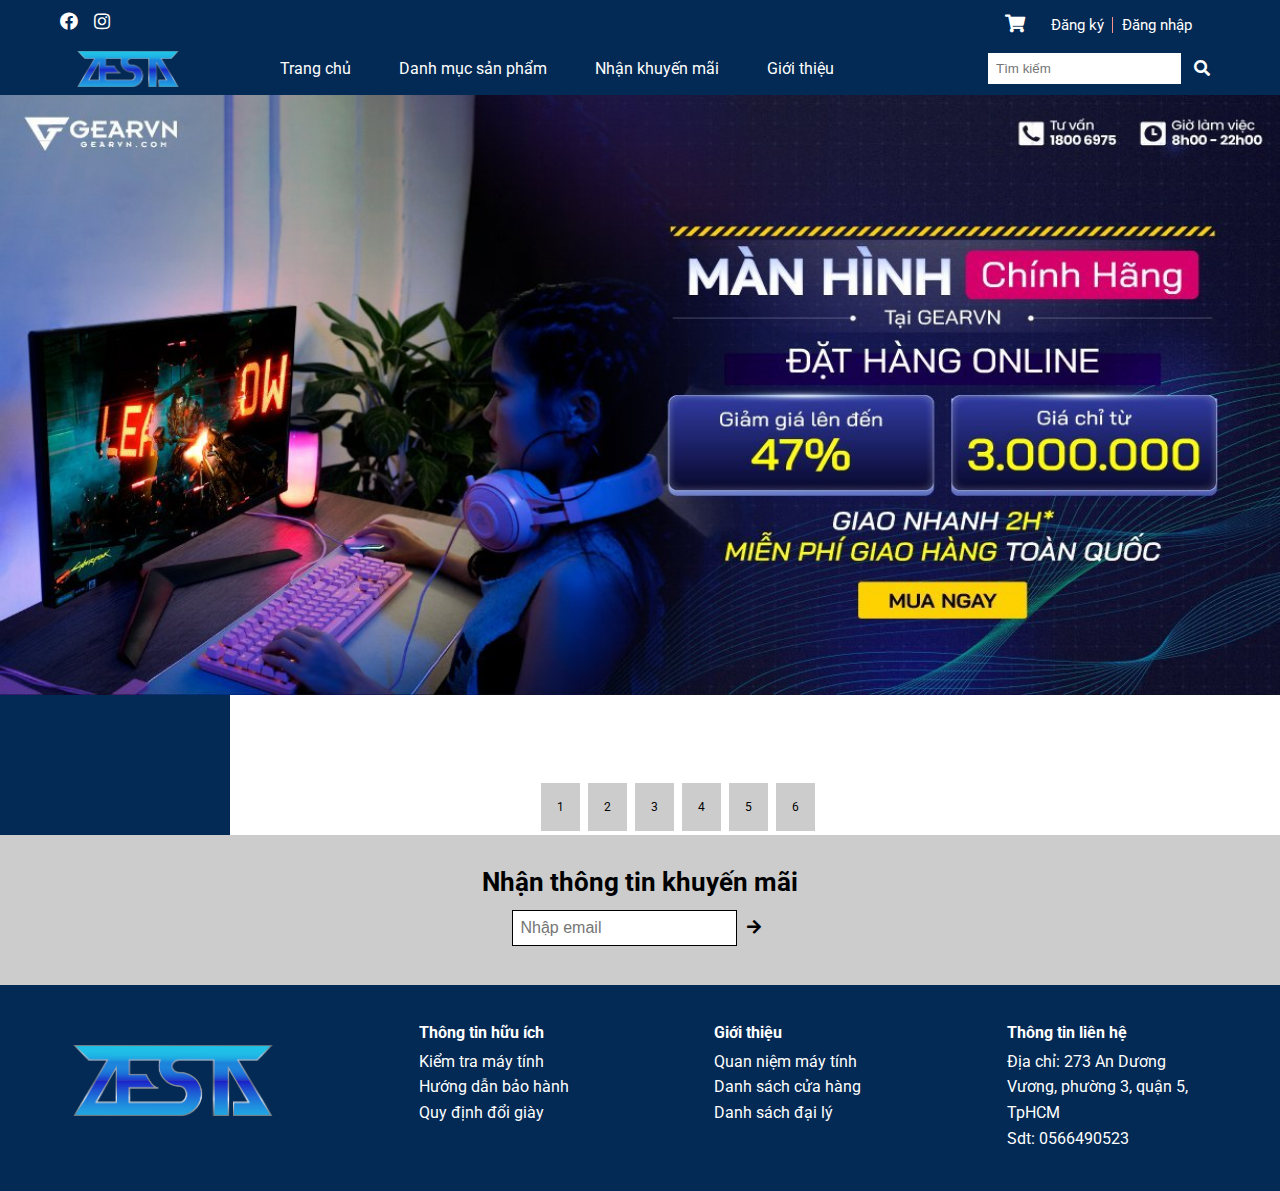
<file: index.html>
<!DOCTYPE html>
<html lang="en">
<head>
    <meta charset="UTF-8">
    <meta http-equiv="X-UA-Compatible" content="IE=edge">
    <meta name="viewport" content="width=device-width, initial-scale=1.0">
    <link rel="stylesheet" href="https://cdnjs.cloudflare.com/ajax/libs/font-awesome/6.0.0-beta2/css/all.min.css" integrity="sha512-YWzhKL2whUzgiheMoBFwW8CKV4qpHQAEuvilg9FAn5VJUDwKZZxkJNuGM4XkWuk94WCrrwslk8yWNGmY1EduTA==" crossorigin="anonymous" referrerpolicy="no-referrer" />
    <link rel="stylesheet" href="./assets/css/base.css">
    <link rel="stylesheet" href="./assets/css/main.css">
    <link rel="stylesheet" href="./assets/fonts/fontawesome-free-5.15.4-web/css/all.min.css">
    <link rel="stylesheet" href="./assets/css/responsive.css">
    <link href="https://fonts.googleapis.com/css2?family=Roboto:wght@300;400;500;700&display=swap&subset=vietnamese" rel="stylesheet">
    <title>Zesta Shop</title>
</head>
<body onload="renderList();">
    <div id="main">
        <header id="header">
            <div class="gird">
                <nav class="header__navbar">
                    <ul class="header__navbar-list">
                        <li class="header__navbar-item">
                            <a href="" class="header_navbar-icon-link"><i class="header__navbar-icon fab fa-facebook"></i></a>
                            <a href="" class="header_navbar-icon-link"><i class="header__navbar-icon fab fa-instagram"></i></a>        
                        </li>
                    </ul>
                    <ul class="header__navbar-list header__navbar-list-right ">
                        <li class="header__navbar-item">
                            <a href="#" class="header_navbar-item-link" onclick="showGioHang();"><i class="header__navbar-icon fas fa-shopping-cart"></i></a>
                        </li>
                        <li id="resign" class="header__navbar-item header__navbar-item--strong header__navbar-item--separate" onclick="openFormDK();">Đăng ký</li>
                        <li id="login" class="header__navbar-item header__navbar-item--strong" onclick="openFormDN();">Đăng nhập</li>
                        <li id="tentk" class="header__navbar-item header__navbar-item--strong"></li>
                        <li id="logout" class="header__navbar-item header__navbar-item--strong" onclick="logout();"></li>
                    </ul>
                </nav>
            </div>
           <div class="header-topmenu-container">
                <div class="header-logo-img">
                    <img src="./assets/img/logo/Zesta.png" alt="" class="header-logo"  >
                </div>
                <div class="header__topmenu">
                    <ul class="header__topmenu-list">
                        <li class="header__topmenu-item" ><a href="">Trang chủ</a></li>
                        <li class="header__topmenu-item" ><a  href="#content" >Danh mục sản phẩm</a></li>
                        <li class="header__topmenu-item" >
                            <a href="#discout">Nhận khuyến mãi </a></i>
                        </li>
                        <li class="header__topmenu-item"><a href="#footer">Giới thiệu</a></li>
                    </ul>
                    <div class="header-menu-icon">
                        <i class="fas fa-bars menu-icon" onclick="showHeader();"></i>
                    </div>
                </div>
                <div class="header__seach">
                    <input type="text" class="header__seach-input" placeholder="Tìm kiếm ">
                    <div class="header__seach-btn">
                        <i class="header__seach-btn-icon fas fa-search"></i>
                    </div>
                </div>
           </div>
        </header>

        <div id="slide-show">
            <div class="slideshow-container">

                <div class="mySlides fade">
                    <img src="./assets/img/slider/slideshow_6.jpg" >
                </div>
    
                <div class="mySlides fade">
                    
                    <img src="./assets/img/slider/slideshow_14.jpg" >
                </div>
    
                <div class="mySlides fade">
                    
                    <img src="./assets/img/slider/slider11.jpg" >
                </div>
    
            </div>
        </div>

        <div id="content">
            <div id="left-menu">
                <!-- <h3>Danh mục sản phẩm</h3>
                <ul>
                    <li><a href="#">Dell</a></li>
                    <li><a href="#">HP</a></li>
                    <li><a href="#">Acer</a></li>
                    <li><a href="#">Apple</a></li>
                </ul> -->

            </div>  
                <div class="content-container">
                    <div id="divproduct">
                            
                    </div>
                    <div id="pages">
                        
                    </div>
                    
                </div>
            
        </div>
        <div id="discout">
            <div class="discount-container">
                <h3 class="discount-header">Nhận thông tin khuyến mãi</h3>
                <div class="discount-content-body">
                    <input type="email" placeholder="Nhập email" id="discountMail">
                    <i class="fas fa-arrow-right" onclick="confirmDiscount();"></i>
                </div>
            </div>
        </div>
        <footer id="footer">
            <div class="footer-list">
                <div class="ft-item first">
                    <img src="./assets/img/logo/Zesta.png" alt="" class="footer-logo" >
                </div>
                <span class="line" style=" justify-content: center;margin: 20px 0;"> _________________________________________________________</span>
                <div class="ft-item">
                    <h4 class="ft-heading">Thông tin hữu ích</h4>
                    <div class="item-body">
                        <p class="ft-about">Kiểm tra máy tính</p>
                        <p class="ft-about">Hướng dẫn bảo hành</p>
                        <p class="ft-about">Quy định đổi giày</p>
                    </div>
                </div>
                <span class="line" style=" justify-content: center; margin: 20px 0;"> _________________________________________________________</span>
                <div class="ft-item">
                    <h4 class="ft-heading">Giới thiệu</h4>
                    <div class="item-body">
                        <p class="ft-about">Quan niệm máy tính</p>
                        <p class="ft-about">Danh sách cửa hàng</p>
                        <p class="ft-about">Danh sách đại lý</p>

                    </div>
                </div>
                <span class="line" style=" justify-content: center; margin: 20px 0;"> _________________________________________________________</span>
                <div class="ft-item last">
                    <h4 class="ft-heading">Thông tin liên hệ</h4>
                    <div class="item-body">
                        <p class="ft-about">
                            Địa chỉ: 273 An Dương Vương, phường 3, quận 5, TpHCM</p>
                        <p class="ft-about">Sdt: 0566490523 </p>
                    </div>
                </div>
            </div>
        </footer>

    </div>


    <!-- Modal -->
    <div class="modal modalDK">
        <div class="modal__overlay">

        </div>
        <div class="modal__body">
            <div class="inner">
                
                    <div class="container">
                        <div class="container-header">
                            <h3 class="container__heading">Đăng ký</h3>                       
                        </div>
                        <div class="close close-dk" onclick="closeForm();"><i class="close-icon fas fa-window-close"></i></div>
                        
                        
                        <div class="container-form">
                            <div class="container-form-group">
                                <input type="text" class="container-form-input" id="name" placeholder="Nhập họ tên">
                                    <div class="container-input-error errorDK4">
                                        <p class="error">
                                            Vui lòng nhập họ tên
                                        </p>
                                    </div>
                            </div>
                            <div class="container-form-group"> 
                                <input type="text" class="container-form-input" id="user" placeholder="Nhập tài khoản">
                                <div class="container-input-error errorDK">
                                    <p class="error">
                                        Vui lòng nhập tài khoản
                                    </p>
                                </div>
                            </div>
                            
                            <div class="container-form-group">
                                <input type="password" class="container-form-input" id="pass" placeholder="Nhập mật khẩu">
                                <div class="container-input-error errorDK1">
                                    <p class="error">
                                        Vui lòng nhập mật khẩu từ 6 ký tự
                                    </p>
                                </div>
                                
                            </div>
                            <div class="container-form-group">
                                <input type="password" class="container-form-input" id="repass" placeholder="Nhập lại mật khẩu">
                                <div class="container-input-error errorDK2">
                                    <p class="error">
                                        Vui lòng nhập lại mật khẩu trùng với mật khẩu
                                    </p>
                                </div>
                            </div>
                            <div class="container-form-group">
                                <input type="text" class="container-form-input input-phone" placeholder="Nhập số điện thoại">
                                <div class="container-input-error errorDK3">
                                    <p class="error">
                                        Vui lòng nhập số điện thoại
                                    </p>
                                </div>
                            </div>
                        </div>
                        <div class="container-control">
                            
                            <button class="btn btn-primary" onclick="createNewUser();">Đăng ký</button>
                        </div>
                    </div>
               
            </div>
        </div>
    </div>
    <div class="modal modalDN">
        <div class="modal__overlay">

        </div>
        <div class="modal__body">
            <div class="inner">
                <div class="container">
                    <div class="container-header">
                        <h3 class="container__heading">Đăng Nhập</h3>  
                    </div>
                    <div class="close close-dn" onclick="closeFormDN();"><i class="close-icon fas fa-window-close"></i></div>

                    <div class="container-form">
                        <div class="container-form-group">
                            <input type="text" class="container-form-input" id="user2" placeholder="Nhập tài khoản">
                            <div class="container-input-error errorDN1">
                                <p class="error">
                                    Vui lòng nhập tài khoản
                                </p>
                            </div>
                        </div>
                        <div class="container-form-group">
                            <input type="password" class="container-form-input" id="pass2" placeholder="Nhập mật khẩu">
                            <div class="container-input-error errorDN2">
                                <p class="error">
                                    Vui lòng nhập mật khẩu
                                </p>
                            </div>
                        </div>
                    </div>
                    <div class="container-control">
                        <button class="btn btn-primary" onclick="login();">Đăng Nhập</button>
                    </div>
                </div>
            </div>
        </div>
        
    </div>
        <div class="modal gio-hang-modal">
        <div class="modal__overlay gh-overlay">

        </div>
        
        <div class="giohang-container">
            <div class="modal__body">
                <h3 >Danh sách sản phẩm</h3>
                <div class="gh-close" onclick="closeGioHang();"><i class="fas fa-window-close"></i></div>
                <!-- <div class="item-header">
                    <div class="gh-img gi">Ảnh</div>
                    <p class="gh-name gn">Sản phẩm</p>
                    <p class="gh-price gp">Đơn giá</p>
                    <p class="amuont am">Số lượng</p>
                    <p class="gh-sumPrice gs">Tổng tiền</p>
                    <p class="act at">Xóa</p>
                </div> -->
                <div id="gio-hang">
    
                </div>
                <div id="thanhtien">
                    
                </div>
                <div class="confirm-item">
                    <button class="btn-confirm" onclick="confirmDonHang();">Xác nhận đơn hàng</button>
                </div>
            </div>
        </div>
    </div>

    <div id="toast"></div>




    <script src="./assets/js/main.js"></script>
</body>
</html>
</file>
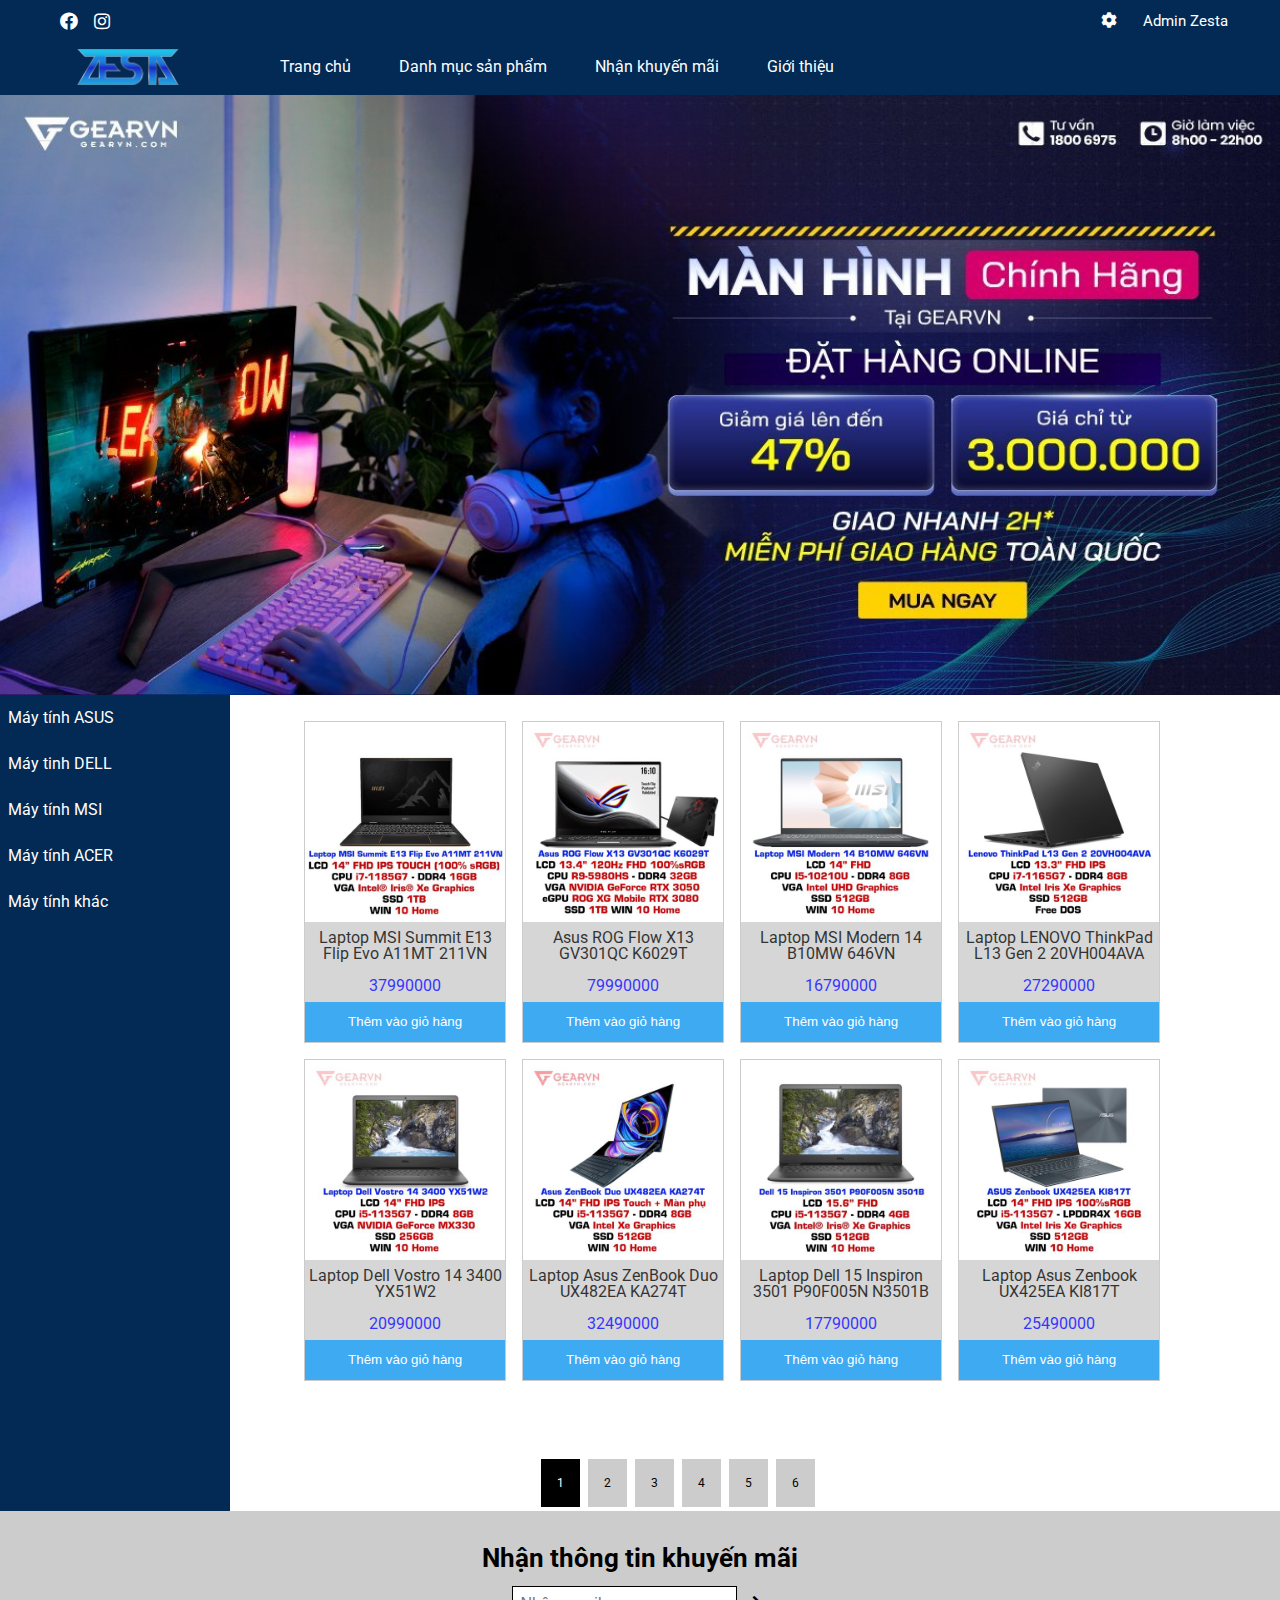
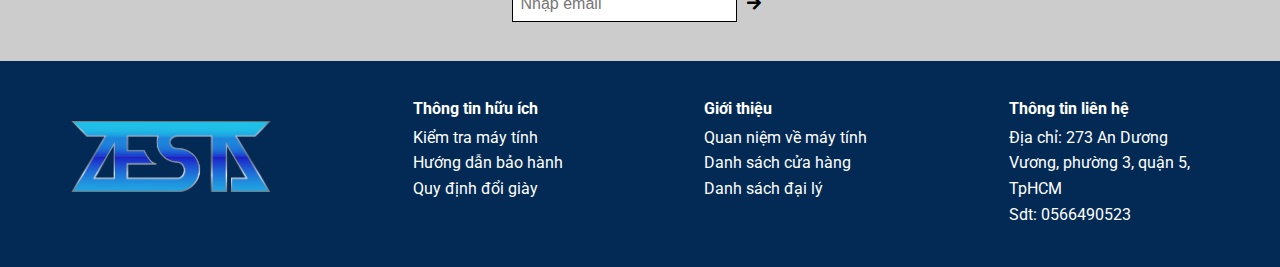
<file: admin/admin.html>
<!DOCTYPE html>
<html lang="en">
<head>
    <meta charset="UTF-8">
    <meta http-equiv="X-UA-Compatible" content="IE=edge">
    <meta name="viewport" content="width=device-width, initial-scale=1.0">
    <link rel="stylesheet" href="https://cdnjs.cloudflare.com/ajax/libs/font-awesome/6.0.0-beta2/css/all.min.css" integrity="sha512-YWzhKL2whUzgiheMoBFwW8CKV4qpHQAEuvilg9FAn5VJUDwKZZxkJNuGM4XkWuk94WCrrwslk8yWNGmY1EduTA==" crossorigin="anonymous" referrerpolicy="no-referrer" />
    <link rel="stylesheet" href="../assets/css/base.css">
    <link rel="stylesheet" href="../assets/css/main.css">
    <link rel="stylesheet" href="../assets/fonts/fontawesome-free-5.15.4-web/css/all.min.css">
    <link rel="stylesheet" href="../assets/css/responsive.css">
    <link href="https://fonts.googleapis.com/css2?family=Roboto:wght@300;400;500;700&display=swap&subset=vietnamese" rel="stylesheet">
    <title>Admin Zesta</title>
</head>
<body onload="renderList();">
    <div id="main">
        <header id="header">
            <div class="gird">
                <nav class="header__navbar">
                    <ul class="header__navbar-list">
                        
                        <li class="header__navbar-item">
                            
                            <a href="" class="header_navbar-icon-link"><i class="header__navbar-icon fab fa-facebook"></i></a>
                            <a href="" class="header_navbar-icon-link" ><i class="header__navbar-icon fab fa-instagram"></i></a>        
                        </li>
                    </ul>
                    <ul class="header__navbar-list">
                        <li class="header__navbar-item">
                            <a href="./adminEdit.html" class="header_navbar-item-link" ><i class="fas fa-cog"></i></a>
                        </li>
                        <li id="resign" class="header__navbar-item header__navbar-item--strong " >Admin Zesta</li>
                       
                    </ul>
                </nav>
            </div>
            <div class="header-topmenu-container">
                <div class="header-logo-img">
                    <img src="../assets/img/logo/Zesta.png" alt="" class="header-logo"  >
                </div>
                <div class="header__topmenu">
                    <ul class="header__topmenu-list">
                        <li class="header__topmenu-item" ><a href="">Trang chủ</a></li>
                        <li class="header__topmenu-item" ><a  href="#content" >Danh mục sản phẩm</a></li>
                        <li class="header__topmenu-item" >
                            <a href="#discout">Nhận khuyến mãi </a></i>
                        </li>
                        <li class="header__topmenu-item"><a href="#footer">Giới thiệu</a></li>
                    </ul>
                    <div class="header-menu-icon">
                        <i class="fas fa-bars menu-icon" onclick="showHeader();"></i>
                    </div>
                </div>
           </div>
        </header>
        <div id="slide-show">
            <div class="slideshow-container">

                <div class="mySlides fade">
                    <img src="../assets/img/slider/slideshow_6.jpg" >
                </div>
    
                <div class="mySlides fade">
                    
                    <img src="../assets/img/slider/slideshow_14.jpg" >
                </div>
    
                <div class="mySlides fade">
                    
                    <img src="../assets/img/slider/slider11.jpg" >
                </div>
    
            </div>
        </div>
        <div id="content">
            <div id="left-menu">
                <!-- <h3>Danh mục sản phẩm</h3>
                <ul>
                    <li><a href="#">Dell</a></li>
                    <li><a href="#">HP</a></li>
                    <li><a href="#">Acer</a></li>
                    <li><a href="#">Apple</a></li>
                </ul> -->

            </div>
            <div class="content-container">
                <div id="divproduct">
                        
                </div>
                <div id="pages">
                    
                </div>
            </div>
        </div>
        <div id="discout">
            <div class="discount-container">
                <h3 class="discount-header">Nhận thông tin khuyến mãi</h3>
                <div class="discount-content-body">
                    <input type="email" placeholder="Nhập email" id="discountMail">
                    <i class="fas fa-arrow-right" onclick="confirmDiscount();"></i>
                </div>
            </div>
        </div>
        <footer id="footer">
            <div class="footer-list">
                <div class="ft-item first">
                    <!-- <h2 class="ft-heading ft-heading-logo">Zesta</h2> -->
                    <img src="../assets/img/logo/Zesta.png" alt="" class="footer-logo" >
                </div>
                <span class="line" style=" justify-content: center;margin: 20px 0;"> _________________________________________________________</span>

                <div class="ft-item">
                    <h4 class="ft-heading">Thông tin hữu ích</h4>
                    <div class="item-body">
                        <p class="ft-about">Kiểm tra máy tính</p>
                        <p class="ft-about">Hướng dẫn bảo hành</p>
                        <p class="ft-about">Quy định đổi giày</p>
                    </div>
                </div>
                <span class="line" style=" justify-content: center;margin: 20px 0;"> _________________________________________________________</span>

                <div class="ft-item">
                    <h4 class="ft-heading">Giới thiệu</h4>
                    <div class="item-body">
                        <p class="ft-about">Quan niệm về máy tính</p>
                        <p class="ft-about">Danh sách cửa hàng</p>
                        <p class="ft-about">Danh sách đại lý</p>

                    </div>
                </div>
                <span class="line" style=" justify-content: center;margin: 20px 0;"> _________________________________________________________</span>

                <div class="ft-item last">
                    <h4 class="ft-heading">Thông tin liên hệ</h4>
                    <div class="item-body">
                        <p class="ft-about">
                            Địa chỉ: 273 An Dương Vương, phường 3, quận 5, TpHCM</p>
                        <p class="ft-about">Sdt: 0566490523 </p>
                    </div>
                </div>
            </div>
        </footer>

    </div>


    <!-- Modal -->
    <div class="modal modalDK">
        <div class="modal__overlay">

        </div>
        <div class="modal__body">
            <div class="inner">
                
                    <div class="container">
                        <div class="container-header">
                            <h3 class="container__heading">Đăng ký</h3>
                            
                        </div>
                        <div class="container-form">
                            <div class="container-form-group">
                                <input type="text" class="container-form-input" id="user" placeholder="Nhập tài khoản">
                                <div class="container-input-error errorDK">
                                    <p class="error">
                                        Vui lòng nhập tài khoản
                                    </p>
                                </div>
                            </div>
                            
                            <div class="container-form-group">
                                <input type="password" class="container-form-input" id="pass" placeholder="Nhập mật khẩu">
                                <div class="container-input-error errorDK1">
                                    <p class="error">
                                        Vui lòng nhập mật khẩu từ 6 ký tự
                                    </p>
                                </div>
                                
                            </div>
                            <div class="container-form-group">
                                <input type="password" class="container-form-input" id="repass" placeholder="Nhập lại mật khẩu">
                                <div class="container-input-error errorDK2">
                                    <p class="error">
                                        Vui lòng nhập lại mật khẩu trùng với mật khẩu
                                    </p>
                                </div>
                            </div>
                            <div class="container-form-group">
                                <input type="text" class="container-form-input input-phone" placeholder="Nhập số điện thoại">
                                <div class="container-input-error errorDK3">
                                    <p class="error">
                                        Vui lòng nhập số điện thoại
                                    </p>
                                </div>
                            </div>
                        </div>
                        <div class="container-control">
                            <button class="btn btn-back" onclick="closeForm();">Trở lại</button>
                            <button class="btn btn-primary" onclick="createNewUser();">Đăng ký</button>
                        </div>
                    </div>
               
            </div>
        </div>
    </div>
    <div class="modal modalDN">
        <div class="modal__overlay">

        </div>
        <div class="modal__body">
            <div class="inner">
                <div class="container">
                    <div class="container-header">
                        <h3 class="container__heading">Đăng Nhập</h3>  
                    </div>
                    <div class="container-form">
                        <div class="container-form-group">
                            <input type="text" class="container-form-input" id="user2" placeholder="Nhập tài khoản">
                            <div class="container-input-error errorDN1">
                                <p class="error">
                                    Vui lòng nhập tài khoản
                                </p>
                            </div>
                        </div>
                        <div class="container-form-group">
                            <input type="password" class="container-form-input" id="pass2" placeholder="Nhập mật khẩu">
                            <div class="container-input-error errorDN2">
                                <p class="error">
                                    Vui lòng nhập mật khẩu
                                </p>
                            </div>
                        </div>
                    </div>
                    <div class="container-control">
                        <button class="btn btn-back" onclick="closeFormDN();">Trở lại</button>
                        <button class="btn btn-primary" onclick="login();">Đăng Nhập</button>
                    </div>
                </div>
            </div>
        </div>
        
    </div>
    <div class="modal gio-hang-modal">
        <div class="modal__overlay gh-overlay">

        </div>
        
        <div class="modal__body">
            <h3 >Danh sách sản phẩm</h3>
            <div class="gh-close" onclick="closeGioHang();"><i class="fas fa-window-close"></i></div>
            <div class="item-header">
                <div class="gh-img gi">Ảnh</div>
                <p class="gh-name gn">Sản phẩm</p>
                <p class="gh-price gp">Đơn giá</p>
                <p class="amuont am">Số lượng</p>
                <p class="gh-sumPrice gs">Tổng tiền</p>
                <p class="act at">Xóa</p>
            </div>
            <div id="gio-hang">

            </div>
            <div id="thanhtien">
                
            </div>
        </div>
    </div>
    <script src="../assets/js/admin.js"></script>
</body>
</html>
</file>
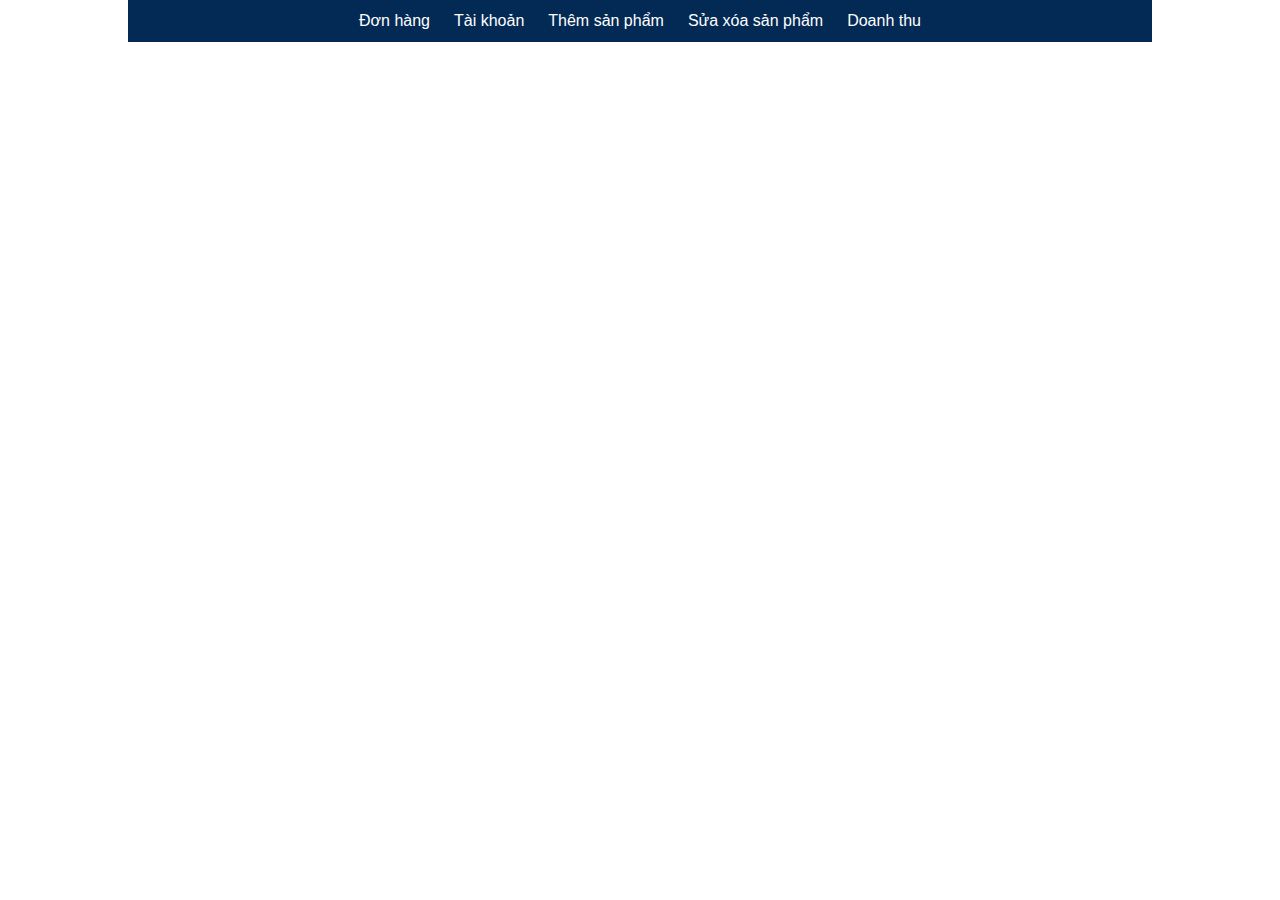
<file: admin/adminEdit.html>
<!DOCTYPE html>
<html lang="en">
<head>
    <meta charset="UTF-8">
    <meta http-equiv="X-UA-Compatible" content="IE=edge">
    <meta name="viewport" content="width=device-width, initial-scale=1.0">
    <link rel="stylesheet" href="../assets/css/adminEdit.css">
    <link rel="stylesheet" href="../assets/css/base.css">
    <!-- <link rel="stylesheet" href="../assets/css/main.css"> -->
    <link rel="stylesheet" href="../assets/fonts/fontawesome-free-5.15.4-web/css/all.min.css">
    <link rel="stylesheet" href="../assets/css/responsive.css">
    <title>Admin Edit</title>
</head>
<body>
    <div id="main">
        <header id="headerEdit">
            <nav id="nav">
                <li onclick="showAdminBill();"><a href="#">Đơn hàng</a></li>
                <li onclick="showUser();"><a href="#" >Tài khoản</a></li>
                <li onclick="showAdd();"><a href="#">Thêm sản phẩm</a></li>
                <li onclick="showAE();"><a href="#">Sửa xóa sản phẩm</a></li>
                <li onclick="showDT();"><a href="#">Doanh thu</a></li>
            </nav>
        </header>
        <div id="contentUser">
            <div class="left-content">
                <div class="header-left">
                    <h2 class="header-left-content">Danh sách tài khoản</h2>
                </div>
                <ul class="account-body">
                    <li class="stt">STT</li>
                    <li class="name">Họ tên</li>
                    <li class="tk">Tài Khoản</li>
                    <li class="mk">Mật Khẩu</li>
                    <li class="sdt">Số điện thoại</li>
                    <li class="del">Xóa</li>
                </ul>
                <div id="printUser"></div>
            </div>
            
            <div class="right-content">
                <div id="right-container">

                    <div class="header-left">
                        <h2 class="header-left-content">Thêm tài khoản</h2>
                    </div>
                    <div class="item-body">
                        <p class="text">Nhập họ tên</p>
                        <input class="addUser" id="name" type="text">
                        <div class="container-input-error errorDK3">
                            <p class="error">
                                Vui lòng nhập họ tên
                            </p>
                        </div>   
                    </div> 
                    <div class="item-body">
                        <p class="text">Nhập số điện thoai</p>
                        <input class="addUser" id="phone" type="text"> 
                        <div class="container-input-error errorDK2">
                            <p class="error">
                                Vui lòng nhập số điện thoại
                            </p>
                        </div>  
                    </div> 
                    <div class="item-body">
                        <p class="text">Nhập tài khoản</p>
                        <input class="addUser" id="user" type="text">   
                        <div class="container-input-error errorDK">
                            <p class="error">
                                Vui lòng nhập tài khoản
                            </p>
                        </div>
                    </div> 
                    <div class="item-body">
                        <p class="text">Nhập mật khảu</p>
                        <input class="addUser" id="pass" type="password">
                        <div class="container-input-error errorDK1">
                            <p class="error">
                                Vui lòng nhập mật khẩu
                            </p>
                        </div>
                    </div>
                    <button class="btn-footer" onclick="createNewUser();">Thêm</button>
                </div>
                
            </div>

        </div>
        <div id="contentBill">
            <div class="left-content left-content-bill">
                <div class="header-left">
                    <h2 class="header-left-content">Danh sách đơn hàng</h2>
                </div>
                <ul class="bill-body">
                <li class="bill-ct">Mã ĐH</li>
                    <li class="bill-day">Ngày</li>
                    <li class="bill-name">Tên</li>
                    <li class="bill-price">Giá</li>
                    <li class="bill-thongtin">Tình trạng</li>
                    <li class="bill-ct">Chi tiết</li>
                </ul>
                <div id="printBill">
                    
                </div>
            </div>   
            
        </div>

        <div id="contentDT">
            <div class="left-content left-content-bill left-content-billDT">
                <div class="header-left">
                    <h2 class="header-left-content">Đơn hàng đã thanh toán</h2>
                </div>
                <ul class="bill-body dt-body">
                    <li class="dh-ct">Mã đơn hàng</li>
                    <li class="dh-day">Ngày</li>
                    <li class="dh-name">Tên</li>
                    <li class="dh-price">Hóa đơn</li>
                    
                </ul>
                <div id="printDT">
                    
                </div>
                <div id="thanhtien" class="thanhtienDT">
                    
                </div>
            </div>   
            
        </div>
        
        <div id="contentProduct">
            <div class="left-content left-contentProduct">

                <div class="header-left">
                    <h2 class="header-left-content">Thêm sản phẩm</h2>
                </div>
                
                <div class="item-body">
                    <p class="text">Tên sản phẩm</p>
                    <input class="addUser" id="tensp" type="text"> 
                    <div class="container-input-error errorDK5">
                        <p class="error">
                            Vui lòng tên sản phẩm
                        </p>
                    </div>  
                </div> 
                <div class="item-body">
                    <p class="text">Nhập giá</p>
                    <input class="addUser" id="price" type="text">   
                    <div class="container-input-error errorDK6">
                        <p class="error">
                            Vui lòng nhập giá
                    </div>
                </div> 
                <div class="item-body">
                    <p class="text">Nhập đường đẫn ảnh</p>
                    <input type="file" id="myFile" name="filename">
                    <!-- <input class="addUser" id="img" type="text"> -->
                    <div class="container-input-error errorDK7">
                        <p class="error">
                            Vui lòng đường đẫn ảnh
                        </p>
                    </div>
                </div>
                <div class="item-body">
                    <p class="text">Nhập loai</p>
                    <input class="addUser" id="brand" type="text">
                    <div class="container-input-error errorDK8">
                        <p class="error">
                            Vui lòng loại sản phẩm
                        </p>
                    </div>
                </div>
                <div class="left-content-footer">
                    <div class="footer-click">
                        <button class="btn-footer" onclick="xemtruoc();">Xem trước</button>
                    </div>
                    <div class="footer-click">
                        <button class="btn-footer" onclick="addProduct();">Thêm</button>
                    </div>
                </div>
                
            </div>
            <div class="right-content">
                <div id="right-container">
                    <div class="header-right">
                        <h2 class="header-right-content">Xem trước</h2>
                    </div>
                    <div id="product-body">
                            
                    </div>   
                </div>   
            </div>
            
        </div>
        <div id="contentAE">
            <div class="left-content left-content-bill left-content-billDT">
                <div class="header-left">
                    <h3 class="header-left-content header-left-contentAE">Danh sách sản phẩm</h3>
                </div>
                <div class="gh-close" onclick="closeEdit();"><i class="fas fa-window-close"></i></div>
                
                
                <div id="printAE">
                    
                    
                    
                </div>
                <div id="pages"></div>
               
            </div>   
            
        </div>
        

    </div>    
    <div class="modal gio-hang-modal gio-hang-modal-edit">
        <div class="modal__overlay gh-overlay">

        </div>
        
        <div class="giohang-container">
            <div class="modal__body">
                <h3 >Danh sách sản phẩm</h3>
                <div class="gh-close" onclick="closeGioHangEdit();"><i class="fas fa-window-close"></i></div>
                <!-- <div class="item-header">
                    <div class="gh-img gi">Ảnh</div>
                    <p class="gh-name gn">Sản phẩm</p>
                    <p class="gh-price gp">Đơn giá</p>
                    <p class="amuont am">Số lượng</p>
                    <p class="gh-sumPrice gs">Tổng tiền</p>
                    <p class="act at">Xóa</p>
                </div> -->
                <div id="gio-hang">
    
                </div>
                <div id="thanhtien">
                    
                </div>
                <div class="confirm-item">
                    <!-- <button class="btn-confirm" onclick="confirmDonHangAdmin();">Xác nhận đơn hàng</button> -->
                </div>
            </div>
        </div>
    </div>

    <div id="toast"></div>

    <div class="modal modal-ae modal-ae-edit">
        <div class="modal__overlay ae-overlay">

        </div>
        
        <div class="ae-container">
            <div class="modal__body modal__body-ae">
                <h3 >Danh sách sản phẩm</h3>
                <div class="gh-close" onclick="closeGioHangEdit();"><i class="fas fa-window-close"></i></div>
                
                <div id="edit">
                    
                    
                    
                    
                </div>
                
                <div class="confirm-item btn-confirm-ae">
                    
                </div>
            </div>
        </div>
    </div>





    <script src="../assets/js/edit.js"></script>
</body>
</html>
</file>
<file: assets/css/base.css>
:root{
    --white-color: #fff;
    --black-color: #000;
    --text-color: #333;
}

*{
    box-sizing: inherit;
    margin: 0;
    padding: 0;
    border: 0;
}
html{
    font-size: 62.5%;
    line-height: 1.6rem;
    font-family: 'Roboto', sans-serif;
    scroll-behavior: smooth;
}
.gird {
    width: 1200px;
    max-width: 100%;
    margin: 0 auto;
}
.gird__full-width{
    width: 100%;

}
.gird__row{
    display: flex;
    flex-wrap: wrap;
}
@keyframes fadeIn{
    from{
        opacity: 0;
    }
    to{
        opacity: 1;
    }
}

/* Modal */
.modal{
    position: fixed;
    top: 0;
    right: 0;
    left: 0;
    bottom: 0;
    display: none;
    animation: fadeIn 1s ease;
}
.modal__overlay{
    position: absolute;
    width: 100%;
    height: 100%;
    background-color: rgba(0,0,0,.4);
}
.modal__body{
    position: relative;
    margin: auto;
    z-index: 1;
    background-color: var(--white-color);
    border-radius: 5px;
    min-width: 400px;
}
.modal-DN{
    display: none;
}
.gio-hang-modal{
    display: none;
}
#discout{
    display: flex;
    height: 150px;
    background-color: #ccc;
}
#footer{
    background-color: #032a55;
    padding: 40px 0;
    color: var(--white-color);
}
.line{
    display: none;
}
.header-menu-icon{
    position: absolute;
    top: 59px;
    display: none;
}
.menu-icon{
    color: var(--white-color);
    padding: 10px 12px;
}
.header-menu-icon:hover .menu-icon{
    background-color: rgb(13, 149, 240);
}
/* Search */
.header__seach{
    height: 40px;
    width: 15%;
    margin-top: 4px;
    position: absolute;
    display: flex;
    align-items: center;
    right: 100px;
}
.header__seach-btn .header__seach-btn-icon{
    color: var(--white-color);
    padding: 8px;
}
.header__seach-input{
    margin-right: 5px;
    padding: 8px;

}
.header__seach-btn:hover i{
    background-color: rgb(13, 149, 240);
}
</file>
<file: assets/css/main.css>
/* #main{
    position: absolute;
} */


#header{
    height: 95px;
    /* background-image: linear-gradient(0,#fe6433,#f53e2d); */
    /* background-color: #007bff; */
    background-color: #032a55;
    /* position: fixed; */
}
.header__navbar{
    display: flex;
    justify-content: space-between;
}
.header__navbar-list{
    list-style: none;
    margin: 4px;
}
.header__navbar-item,.header_navbar-item-link{
    display: inline-block;
    font-size: 1.5rem;
    text-decoration: none;
    color: var(--white-color);
    font-weight: 300;
}
.header__navbar-item,.header_navbar-item-link{
    display: inline-block;
    text-decoration: none;
    color: var(--white-color);
    text-decoration: none;
    font-weight: 300;
}
.header__navbar-item{
    margin: 0 8px;
    position: relative;
    min-height: 26px;
}
.header__navbar-item--strong{
    font-weight: 400;
}
.header__navbar-item--separate::after{
    content: "";
    position: absolute;
    display: block;
    height: 16px;
    border-left: 1px solid #fb9086;
    right: -9px;
    top: 50%;
    transform: translateY(-50%);
}   
.header__navbar-item:hover,.header_navbar-item-link:hover,.header__navbar-icon:hover{
    cursor: pointer;
    color: rgba(255, 255, 255, 0.8);
}
.header__navbar-icon{
    font-size: 1.8rem;
    color: var(--white-color);
}
.header__navbar-item,.header_navbar-item-link,.header__navbar-icon-link{
    display: inline-flex;
    align-items: center;
    text-decoration: none;
}
.header__navbar--no-pointer{
    cursor: text;
    color: var(--white-color);
}

/* Header menu*/
.header-topmenu-container{
    display: flex;
    /* justify-content: space-between; */
}

.header__topmenu{
    height: 50px;   
    text-align: center;
    background-color: black;
    font-size: 1.6rem;
    display: flex;
    background-color: #032a55;
}

.header__topmenu-list{
    display: flex;
    margin: auto;
}
.header__topmenu-list .header__topmenu-item{
    list-style-type: none;
    display: /*inline-block*/ flex;
    /* padding-left: 10px; */
    position: relative;
}
.header__topmenu-more{
    text-decoration: none;
    list-style-type: none;
}
.header__topmenu-item a{
    text-decoration: none;
    color: white;
    display: block;
    line-height: 50px;
    padding: 0 24px;
}
.header__topmenu-list .header__topmenu-more{
    position: absolute;
    background-color: aqua;
    box-shadow: 0 0 10px rgba(0, 0, 0, 0.3);
}
.header__topmenu-item-more {
    padding: 0 20px;
}
.header__topmenu-list>.header__topmenu-item:hover a{
    background-color: rgb(13, 149, 240);
    color: var(--white-color);
}
.header__topmenu-item:hover .header__topmenu-more{
    display: block;
}
.header__topmenu-more{
    display: none;
}
.header__topmenu-item-more{
    padding: 0 0;
}
.header__topmenu-more .header__topmenu-item-more:hover a{
    background-color: rgb(13, 149, 240);
}
.header__card{
    background-color: white;
    box-shadow: 0 0 10px rgba(182, 126, 126, 0.3);
    height: 40px;
}
.header__card marquee{
    font-family: Courier;
    font-size: 30px;
} 
.header-logo-img {
    width: 20%;
    display: flex;
    z-index: 2;
    background-color: #032a55;
}
.header-logo{
    width: 40%;
    margin: auto;
}
/* @media (max-width: 600px) {
    .header__topmenu{
        height: auto;
        background-color: black;
    }
    .header__topmenu-list {
      -webkit-flex-direction: column;
      flex-direction: column ;
    }
} */



/* Content */
.container{
    padding: 0 32px;
}
.container-form-group{
    min-width: 200px;
}
.container-header{
    display: flex;
    margin: 32px 0;
}
.container__heading{
    
    margin: auto;
    font-size: 2rem;
    font-weight: 500;
    color: var(--text-color);
}
.container__switch--btn{
    font-size: 1.6rem;
    color: var(--text-color);
}
.container-form-group{
    margin: 12px 0;
    width: 100%;
    
}
.container-input-error{
    padding: 2px;
    background-color: red;
    display: none;
    color: var(--white-color);
    width: 70%;
    margin: 2px 4px;
}
.container-form-input{
    padding: 8px;
    border: 1px solid;
    min-width: 336px;  
}
.container-control{
    margin-top: 24px;
    margin-bottom: 32px;
    display: flex;
    justify-content: space-around;
}
.btn{
    cursor: pointer;
    padding: 16px 32px;
    font-weight: 500;
    background-color: #ccc;
}
.btn-primary{
    background-color: rgb(13, 149, 240);
}
.btn:hover{
    opacity: 0.8;
}
.content-list-body{
    display: flex;
}
#content{
    display: flex;
    clear: both;

}
.content-container{
    width: 70%;
    display: flex;
    flex-direction: column;
}

#divproduct{
    margin: start;
    justify-content: center;

}
#product-items{
    width: 100%;
    justify-content: center;
    display: flex;
    list-style-type: none;
    flex-wrap: wrap;
    margin: auto;
    padding: 2% 6%;
} 
.product-body {
    margin: auto;
    display: flex;
    width: 200px;
    flex-direction: column;
    margin: 8px;
    border: 0.5px solid #ccc;
}
.product-img{
    width: 100%;
    margin: auto;
    display: inline-block;
    height: 200px;
}
.product-decr{
    display: flex;
    flex-direction: column;
    background-color: #ccc;
    opacity: 0.8;
}
.product-name{
    margin: auto;
    font-size: 1.6rem;
    margin: 8px 0;
    text-align: center;
    display: inline-block;
}
.product-price{
    margin: auto;
    text-align: center;
    font-size: 1.6rem; 
    color: blue;
    margin: 8px 0;
    display: inline-block;
}
.divproduct:hover .product-img{
    width: 100%;
    height: 210px;
    top: 0;
}
#left-menu{
    width: 18%;
    height: auto;
    /* background-color: #000; */
    /* background-color: #007bff; */
    background-color: #032a55;
    list-style-type: none;
}
#left-menu h3{
    text-align: center;
    padding-top: 20px;
}

#left-menu li a{
    padding: 8px;
    display: block;
}
#left-menu li:hover a{
    background-color: rgb(13, 149, 240);
    color: var(--white-color);
}

#left-menu a{
    text-decoration: none;
    line-height: 30px;
    display: block;
    font-size: 1.6rem;
    color: var(--white-color);
}
#pages{
    margin-top: 48px;
}
.page-body{
    display: flex;
    justify-content: center;
}
.page{
    background-color: #ccc;
    padding: 16px;
    height: 15%;
    margin: 4px;
    text-decoration: none;
    color: #000;
    font-size: 1.2rem;
}
.page:hover{
    background-color: #000;
    color: var(--white-color);
    cursor: pointer;
}
.buy-btn{
    height: 40px;
    color: #fff;
    background-color: rgb(13, 149, 240);
    cursor: pointer;
}
.item{
    display: flex;
    flex-direction: row;
    align-items: center;
    justify-content: space-between;
}
.gh-img img{
    width: 70px;
    height: 70px;
}
.gh-name{
    font-size: 1.6rem;
    flex: 3;
    min-width: 209px;
    max-width: 210px;
    margin-left: 20px;
}
.gh-price{
    font-size: 1.6rem;
    flex: 2;
}
.gh-sumPrice{
    font-size: 1.6rem;
    flex: 2;
}
.act{
    font-size: 1.6rem;
    margin-left: 40px;
    flex: 1;
}
.item .gh-img,.gh-price{
    flex: 1;
    margin-left: 20px;
}
#soluong {
    padding: 5px;
    flex: 2;
    text-align: center;
}
.gh-sumPrice{
    margin: 0;
}
.item-header{
    display: flex;
    color: darkred;
    margin-bottom: 20px;   
}
.amuont{
    font-size: 1.6rem;
    flex: 1;
    text-align: center;
}
.gh-img{
    font-size: 1.6rem;
    margin-left: 30px;
    flex: 1;
}
.item-header .at{
    flex: 1;
    margin-left: 30px;
}
.modal__body h3{
    color: rgb(13, 149, 240);
    text-align: center;
    font-size: 1.8rem;
    font-weight: 500;
    padding: 16px;
    margin-bottom: 20px;
}
.item-header .gn,.gp,.am{
    flex: 2;
}
.item-header .gs{
    text-align: start; 
}
.item-header .gn{
    min-width: 20%;
    flex: 3;
    text-align: center;
}
.act:hover i{
    cursor: pointer;
    color: #fe6433;
}
.gh-close i{
    position: absolute;
    top: 10px;
    right: 10px;
    font-size: 2.4rem;
}
.gh-close:hover i{
    cursor: pointer;
    color: red;
}
.item-header .gi{
    margin-left: 0;
    text-align: center;
}
.item-header .gp{
    text-align: center;
}
#thanhtien{
    display: flex;
    font-size: 1.6rem;
    justify-content: space-between;
    margin: 20px;
    border-top: 1px #ccc solid;
    padding: 4px;
}
#thanhtien .sum{
    color: red;
    margin-left: 5%;
    margin-top: 12px;
    font-size: 2rem;
}
#thanhtien .price{
    margin-right: 15%;
    margin-top: 12px;

}
/* DISCOUNT */
.discount-container{
    flex-direction: column;
    margin: auto;
    display: flex;
}
.discount-container h3{
    font-size: 2.6rem;
    font-weight: 500px;
    margin-bottom: 20px;
}
.discount-content-body{
    margin: auto;
}
.discount-content-body input{
    border: 0.5px solid #000;

}
.discount-content-body input,i{
    padding: 8px;
    font-size: 1.6rem;
    min-height: 20%;
}
.discount-content-body:hover i{
    background-color: #000;
    color: var(--white-color);

}


/* Footer */

.footer-list{
    display: flex;
    justify-content: space-around;
}
.ft-item{
    font-size: 1.6rem;
}
.item-body p{
    line-height: 1.6;
}
.ft-heading{
    margin-bottom: 8px;
}
.ft-item{
    max-width: 200px;
}
.footer-logo {
    width: 100%;
    margin-top: 10%;
}
/* Gio hàng */
.giohang-container{
    margin: auto;
    min-width: 50%;
    max-width: 80%;
}



/* Toast */
#toast {
    position: fixed;
    top: 32px;
    right: 32px;
    z-index: 999999;
    }

    .toast {
    display: flex;
    align-items: center;
    background-color: #fff;
    border-radius: 2px;
    padding: 20px 0;
    min-width: 400px;
    max-width: 450px;
    border-left: 4px solid;
    box-shadow: 0 5px 8px rgba(0, 0, 0, 0.08);
    transition: all linear 0.3s;
    }

    @keyframes slideInLeft {
    from {
        opacity: 0;
        transform: translateX(calc(100% + 32px));
    }
    to {
        opacity: 1;
        transform: translateX(0);
    }
    }

    @keyframes fadeOut {
    to {
        opacity: 0;
    }
    }

    .toast--success {
    border-color: #47d864;
    }

    .toast--success .toast__icon {
    color: #47d864;
    }



    .toast--error {
    border-color: #ff623d;
    }

    .toast--error .toast__icon {
    color: #ff623d;
    }

    .toast + .toast {
    margin-top: 24px;
    }

    .toast__icon {
    font-size: 24px;
    }

    .toast__icon,
    .toast__close {
    padding: 0 16px;
    }

    .toast__body {
    flex-grow: 1;
    }

    .toast__title {
    font-size: 16px;
    font-weight: 600;
    color: #333;
    }

    .toast__msg {
    font-size: 14px;
    color: #888;
    margin-top: 6px;
    line-height: 1.5;
    }

    .toast__close {
    font-size: 20px;
    color: rgba(0, 0, 0, 0.3);
    cursor: pointer;
    }

/* Confirm btn */
.confirm-item{
    display: flex;
}
.btn-confirm{
    margin: auto;
    padding: 12px;
    margin-bottom: 20px;
    background-color: #000;
    color: var(--white-color);
    display: inline-block;
}
.confirm-item:hover .btn-confirm{
    background-color: rgb(13, 149, 240);
}


/* Slide-show */

.slideshow-container{
    display: flex;
    width: 100%;
}
.mySlides{
    display: flex;
    width: 100%;
    max-height: 600px;
}
.mySlides img{
    width: 100%;
}
.fade {
    -webkit-animation-name: fade;
    -webkit-animation-duration: 1.5s;
    animation-name: fade;
    animation-duration: 1.5s;
    }

    @-webkit-keyframes fade {
    from {opacity: .4} 
    to {opacity: 1}
    }

    @keyframes fade {
    from {opacity: .4} 
    to {opacity: 1}
}
.close{
    position: absolute;
    top: 36px;
    right: 20px;   
}
.close .close-icon{
    font-size: 2.6rem;
    /* background-color: #000;
    color: var(--white-color); */
}
.close:hover .close-icon{
    opacity: 0.6;
}
</file>
<file: assets/css/responsive.css>
@media (max-width: 750px) {
    #main{
        margin: 0;
    }
    #header{
        height: 100px;
    }
    #contentUser{
        flex-direction: column;
    }
    .left-content{
        width: 100%;
        max-width: 400px;
        margin-bottom: 20px;
    }
    .right-content{
        width: 100%;
        max-width: 400px;
        margin: auto;
    }
    .account-body .tk,.mk,.name,.stt,.sdt,.del{
        margin-left: 5px;
    }
    #contentProduct{
        flex-direction: column;
    }
    .bill-ct2{
        margin-left: 10px;
    }
    .bill-day{
        display: none;
    }
    .bill-body .bill-name,.bill-thongtin,.bill-price,#tinhtrang{
        max-width: 100px;
        margin-left: 10px;
    }
    /* .bill-name, .bill-price{
        max-width: 70px;

    } */
    .gh-price{
        display:none;
    }
    .giohang-container{
        margin: auto;
        min-width: none;
        max-width: none;
    }
    .gh-img,.gh-price,#soluong,.gh-sumPrice,.act,.gh-name{
        margin: 0;
    }
    .item{
        justify-content: flex-start;
    } 
    #left-menu{
        width: 30%;
    } 
    .footer-list{
        flex-direction: column;
    }
    .ft-item{
        margin: auto;
        min-width: 200px;
    }
    .line{
        display: flex;
    }
    .header-menu-icon{
        display: block;
    }
    .header__navbar {
        justify-content: space-evenly;
        height: 50px;
    }
    .header__navbar-list {

        margin-left: 40px;
    }
    .header-logo-img{
        display: none;
    }
    .header__topmenu-list {
        display: flex;
        margin: auto;
        position: relative;
        flex-direction: column;
    }
    .header-menu-icon {
        position: absolute;
        right: 0;
        top: 62px;
    }
    .header__topmenu-item a {
        text-decoration: none;
        color: white;
        display: block;
        padding: 0px 16px;
        min-width: 150px;
        text-align: left;
    }
    .header__topmenu {
        overflow: hidden;
    }
    .header-topmenu-container{
        justify-content: center;
    }
    .header__seach{
        display: none;
    }
}
</file>
<file: assets/css/adminEdit.css>
#main{
    margin: 0 10%;
    
}
#headerEdit{
    height: 42px;
    background-color: #032a55;
    display: flex;
    margin-bottom: 20px;
}
#nav{
    display: flex;
    font-size: 1.6rem;
    list-style: none;
    margin: auto;

}
#nav li a{
    padding: 12px;
    color: #fff;
    text-decoration: none;
    margin: auto;
}
#nav li:hover a{
    background-color: rgb(13, 149, 240);
}


/* Content */
#contentUser{
    display: none;
}
.left-content{
    height: 500px;
    background-color: rgb(13, 149, 240);
    width: 65%;
    font-size: 1.6rem;
    display: flex;
    flex-direction: column;
    color: #fff;
    border-radius: 20px;
    box-shadow: rgba(0, 0, 0, 0.35) 0px 5px 15px;
}
.right-content{
    width: 30%;
    height: 500px;
    margin-left: 5%;
    background-color: rgb(130, 149, 240);
    border-radius: 20px;
    box-shadow: rgba(0, 0, 0, 0.35) 0px 5px 15px;
}
.header-left{
    display: flex;
    margin-top: 20px;
}
.header-left-content{
    margin: auto;
}
.account-body{
    margin-top: 20px;
    text-decoration: none;
    list-style: none;
    display: flex;
}
.account-body .stt,.del{
    flex: 1;
    margin-left: 10px; 
}
.account-body .tk,.mk,.sdt,.name{
    flex: 2; 
    margin-left: 10px; 
}
.del:hover i{
    color: black;
}
#right-container{
    display: flex;
    flex-direction: column;
    align-items: center;
    /* width: 80%; */
    font-size: 1.6rem;
}
.item-body{
    width: 80%;
    margin-top: 20px;
}
.item-body p{
    margin-bottom: 5px;
}
.addUser{
    padding: 4px;
    border-radius: 2px;
    width: 100%;
}
.btn-footer{
    margin-top: 20px;
    padding: 8px;
    align-items: flex-start;
}
/* Content add */
#contentProduct{
    display: none;
    /* background-color: rgb(130, 149, 240); */

}
.left-contentProduct{
    margin: auto;
    width: 70%;
    font-size: 1.6rem;
    color:  #000;
    display: flex;
    flex-direction: column;
    align-items: center;
}
.header-right{
    margin: 20px 0;
}
.content-container .item-body input{
    padding: 4px;
    border: 1px solid #000;
    margin-top: 4px;
}
.left-content-footer{
    display: flex;
}

.footer-click{
    margin: 4px;
}
.footer-click:hover .btn-footer{
    cursor: pointer;
    background-color: rgb(130, 149, 240);
}

#product-body {
    margin: auto;
    display: flex;
    width: 200px;
    flex-direction: column;
    margin: 8px;
    border: 0.5px solid #ccc;
}
.product-img{
    width: 100%;
    margin: auto;
    display: inline-block;
    height: 200px;
}
.product-decr{
    display: flex;
    flex-direction: column;
    background-color: #ccc;
    opacity: 0.8;
}
.product-name{
    margin: auto;
    font-size: 1.6rem;
    margin: 8px 0;
    text-align: center;
    display: inline-block;
}
.product-price{
    margin: auto;
    text-align: center;
    font-size: 1.6rem; 
    color: blue;
    margin: 8px 0;
    display: inline-block;
}
.buy-btn{
    height: 40px;
    color: #fff;
    background-color: rgb(13, 149, 240);
    cursor: pointer;
}
/* BIll */
#contentBill{
    display: none;
}
.left-content-bill{
    margin: auto;
    min-width: 80%;
}
.bill-body{
    display: flex;
    list-style: none;
    justify-content: center;
    margin-top: 20px;
    /* text-align: center; */
}

.bill-body .bill-day,.bill-ct{
    flex: 1;
    max-width: 105px;
    margin-left: 10px;
}
.bill-body .bill-name,.bill-thongtin,.bill-price,#tinhtrang{
    flex: 2;
    max-width: 170px;
    margin-left: 10px;
}
.bill-ct a{
    background-color: #fff;
    padding: 4px; 
    color: #000;
}
.bill-ct:hover a{
    background-color: #000;
    color: #fff;
    cursor: pointer;
}
.bill-ct2{
    margin-left: 80px;
}


/* Error đăng ký admin */
.container-input-error{
    padding: 2px;
    background-color: red;
    display: none;
    color: var(--white-color);
    width: 80%;
    margin: 2px 4px;
}
.container-form-input{
    padding: 8px;
    border: 1px solid;
    min-width: 336px;  
}

/* Toast */
#toast {
    position: fixed;
    top: 32px;
    right: 32px;
    z-index: 999999;
    }

    .toast {
    display: flex;
    align-items: center;
    background-color: #fff;
    border-radius: 2px;
    padding: 20px 0;
    min-width: 400px;
    max-width: 450px;
    border-left: 4px solid;
    box-shadow: 0 5px 8px rgba(0, 0, 0, 0.08);
    transition: all linear 0.3s;
    }

    @keyframes slideInLeft {
    from {
        opacity: 0;
        transform: translateX(calc(100% + 32px));
    }
    to {
        opacity: 1;
        transform: translateX(0);
    }
    }

    @keyframes fadeOut {
    to {
        opacity: 0;
    }
    }

    .toast--success {
    border-color: #47d864;
    }

    .toast--success .toast__icon {
    color: #47d864;
    }



    .toast--error {
    border-color: #ff623d;
    }

    .toast--error .toast__icon {
    color: #ff623d;
    }

    .toast + .toast {
    margin-top: 24px;
    }

    .toast__icon {
    font-size: 24px;
    }

    .toast__icon,
    .toast__close {
    padding: 0 16px;
    }

    .toast__body {
    flex-grow: 1;
    }

    .toast__title {
    font-size: 16px;
    font-weight: 600;
    color: #333;
    }

    .toast__msg {
    font-size: 14px;
    color: #888;
    margin-top: 6px;
    line-height: 1.5;
    }

    .toast__close {
    font-size: 20px;
    color: rgba(0, 0, 0, 0.3);
    cursor: pointer;
    }

/* Giỏ hàng */
.item{
    display: flex;
    flex-direction: row;
    align-items: center;
    justify-content: space-between;
}
.giohang-container{
    margin: auto;
    min-width: 50%;
    max-width: 75%
}
.gio-hang-modal-edit{
    display: flex;
    position: absolute;
}

.gh-img img{
    width: 70px;
    height: 70px;
}
.gh-name{
    font-size: 1.6rem;
    flex: 3;
    min-width: 30%;
    margin-left: 20px;
}
.gh-price{
    font-size: 1.6rem;
    flex: 2;
}
.gh-sumPrice{
    font-size: 1.6rem;
    flex: 2;
}
.act{
    font-size: 1.6rem;
    margin-left: 40px;
    flex: 1;
}
.item .gh-img,.gh-price{
    flex: 1;
    margin-left: 20px;
}
#soluong{
    padding: 5px;
    flex: 2;
    text-align: center;
}
.gh-sumPrice{
    margin: 0;
}
.item-header{
    display: flex;
    color: darkred;
    margin-bottom: 20px;   
}
.amuont{
    font-size: 1.6rem;
    flex: 1;
    text-align: center;
}
.gh-img{
    font-size: 1.6rem;
    margin-left: 30px;
    flex: 1;
}
.item-header .at{
    flex: 1;
    margin-left: 30px;
}
.modal__body h3{
    text-align: center;
    font-size: 1.8rem;
    font-weight: 500;
    padding: 16px;
    margin-bottom: 20px;
}
.item-header .gn,.gp,.am{
    flex: 2;
}
.item-header .gs{
    text-align: start; 
}
.item-header .gn{
    min-width: 20%;
    flex: 3;
    text-align: center;
}
.act:hover i{
    cursor: pointer;
    color: #fe6433;
}
.gh-close i{
    position: absolute;
    top: 10px;
    right: 10px;
    font-size: 2.4rem;
}
.gh-close:hover i{
    cursor: pointer;
    color: red;
}
.item-header .gi{
    margin-left: 0;
    text-align: center;
}
.item-header .gp{
    text-align: center;
}
#thanhtien{
    display: flex;
    font-size: 1.6rem;
    justify-content: space-between;
    margin: 20px;
    border-top: 1px #ccc solid;
    padding: 4px;
}
#thanhtien .sum{
    color: red;
    margin-left: 5%;
    margin-top: 12px;
    font-size: 2rem;
}
#thanhtien .price{
    margin-right: 15%;
    margin-top: 12px;
}
.confirm-item{
    display: flex;
}
.btn-confirm{
    margin: auto;
    padding: 12px;
    margin-bottom: 20px;
    background-color: #000;
    color: var(--white-color);
    display: inline-block;
}
.confirm-item:hover .btn-confirm{
    background-color: rgb(13, 149, 240);
}


/* Doanh số */
.dh-ct, .dh-day,.dh-name, .dh-price, .dh-thongtin{
    flex: 2;
}
#contentDT{
    display: none;
}
.dt-body{
    display: flex;
    list-style: none;
    justify-content: center;
    margin-top: 20px;
    text-align: center;
}
#thanhtien .sumDT{
    color: #fff;
}

/* Sửa xóa */
#contentAE{
    display: none;
    position: relative;
}
.item{
    text-align: center;
    margin: 16px;
}
.ae-img img{
    width: 70px;
    height: 70px;
}
.ae-img,.ae-price{
    flex: 2;
}
.ae-name{
    flex: 3;
}
.header-left-contentAE{
    margin-bottom: 20px;
}
.act{
    margin: 0;
}
.act a{
    text-decoration: none;
    color: var(--white-color);
}
.act i{
    margin-left: 10px;
}
.act-a:hover a{
    color: #000;
}

.page-body{
    display: flex;
    justify-content: center;
}
div#pages {
    position: absolute;
    bottom: 10px;
    left: 33%;
    /* margin: auto; */
}
.page {
    background-color: #ccc;
    padding: 8px;
    height: 15%;
    margin: 4px;
    text-decoration: none;
    color: #000;
    font-size: 1.6rem;
}
.page:hover{
    background-color: #000;
    color: var(--white-color);
    cursor: pointer;
}
/* Modal AE */

.ae-container{
    margin: auto;
    min-width: 50%;
    max-width: 75%;
    display: flex;
}
#edit {
    display: flex;
    flex-direction: column;
    min-width: 70%;
    font-size: 1.6rem;
}
.item-body-ae{
    width: 600px;
    margin-left: 20px;
}
.item-body-ae input{
    padding: 6px;
    max-width: 80%;
    min-width: 60%;
    border: 1px solid #333;
    border-radius: 5px;
}
.btn-confirm-ae{
    margin-top: 20px;
}
.edit-img {

    margin: auto;
}
.edit-img img{
    width: 100px;
    height: 10-0px;
}
</file>
